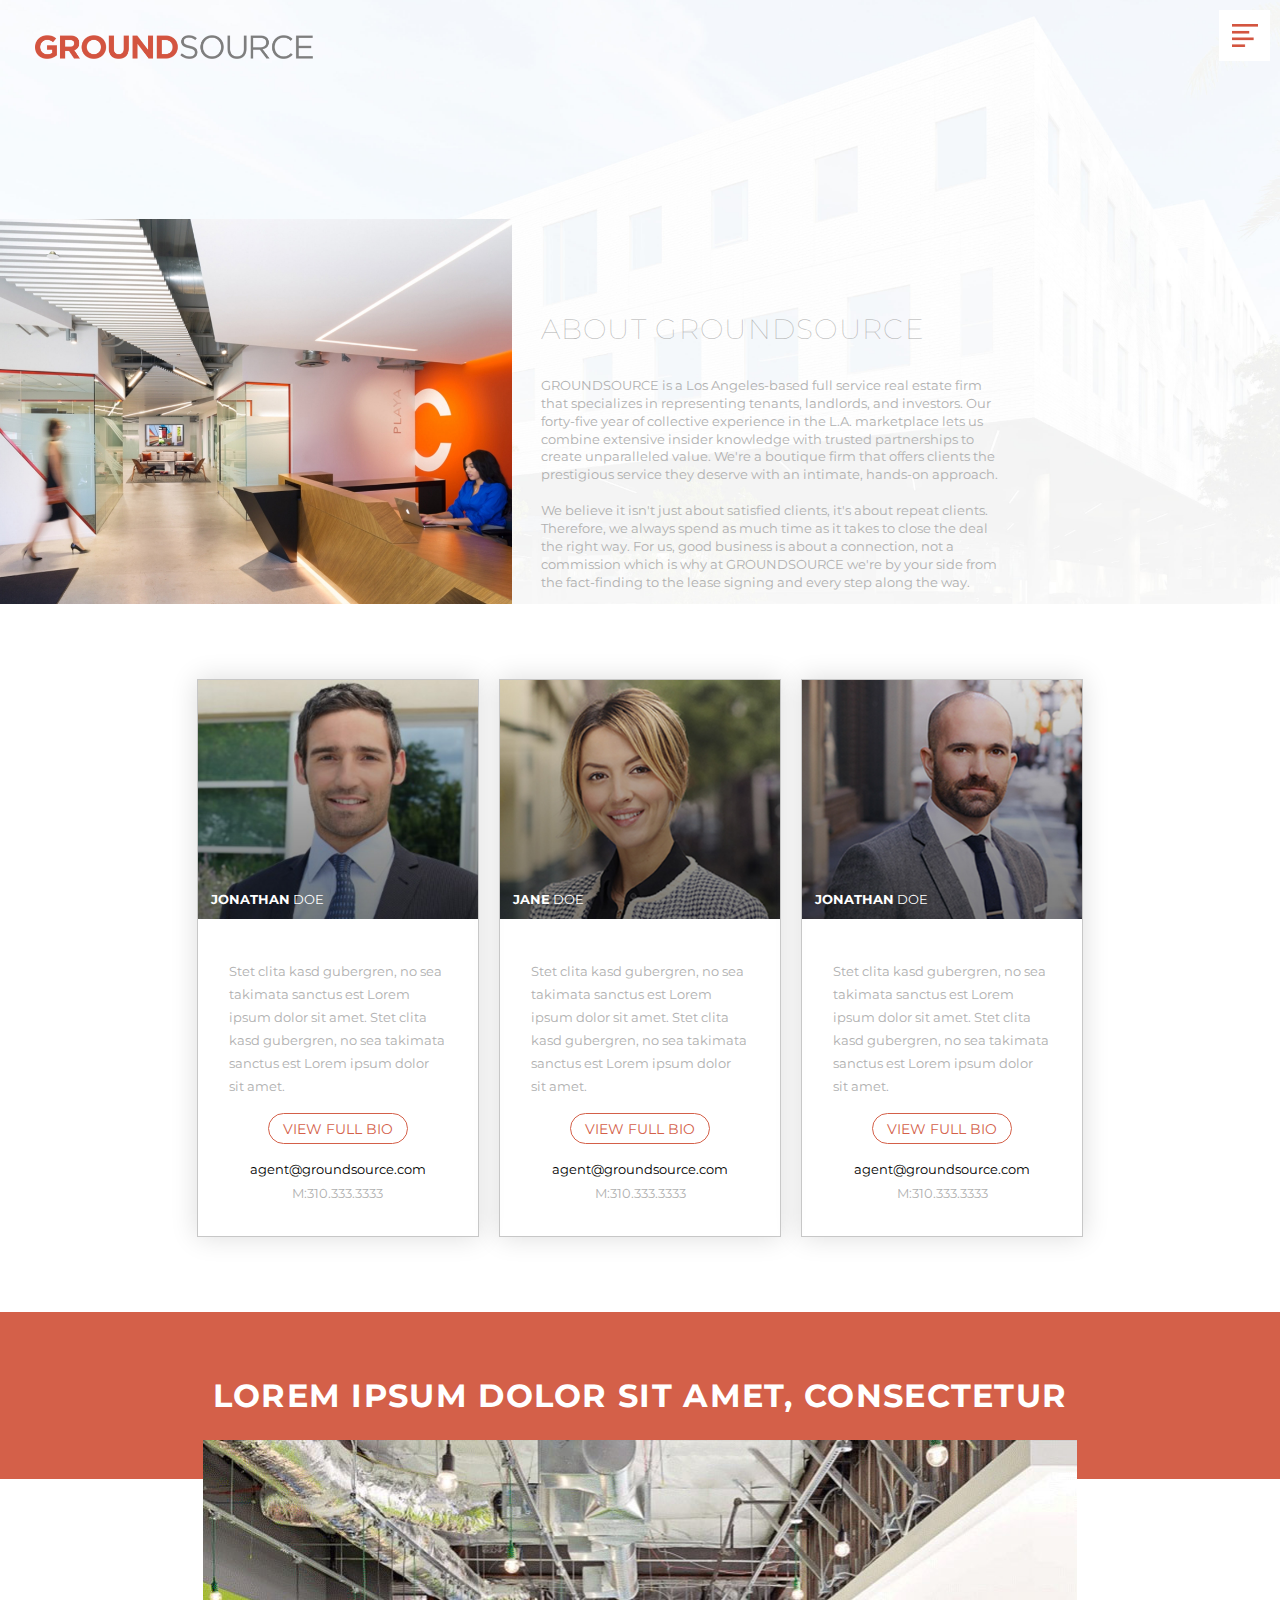
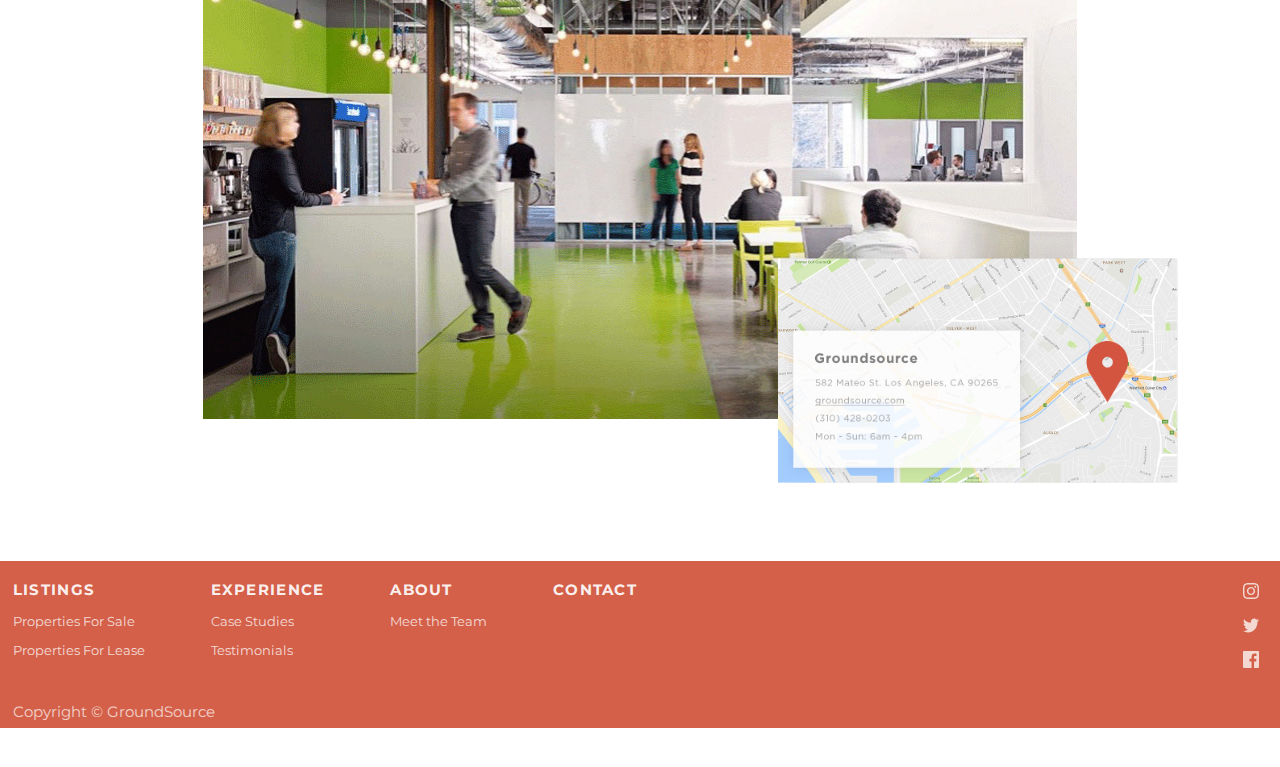
<file: about.html>
<!doctype html>
<html>
  <head>
    <meta charset="utf-8">
    <title>GROUNDSOURCE</title>
    <meta name="description" content="">
    <meta name="viewport" content="width=device-width,initial-scale=1,user-scalable=no">
    <link href="https://fonts.googleapis.com/css?family=Montserrat:400,700" rel="stylesheet">
    <link rel="stylesheet" href="/css/index.css">

    <!-- Place favicon.ico and apple-touch-icon.png in the root directory -->

    <!-- build:css({.tmp/serve,src}) styles/vendor.css -->
    <!-- bower:css -->
    <!-- run `gulp inject` to automatically populate bower styles dependencies -->
    <!-- endbower -->
    <!-- endbuild -->

    <!-- build:css({.tmp/serve,src}) styles/app.css -->
    <!-- inject:css -->
    <!-- css files will be automatically insert here -->
    <!-- endinject -->
    <!-- endbuild -->
  </head>
  <body>
    <div id="about-header">
      <img src="images/logo.png" class="logo-upper-left"/>
      <div class="contact-us-modal">
  <div class="contact-form">
    <div class="contact-close"></div>
    <div class="form">
      <p class="contact-us">CONTACT US</p>
      <input type="text" placeholder=" Name">
      <input type="text" placeholder=" Address">
      <input type="text" placeholder=" Email">
      <button>SUBMIT</button>
    </div>
  </div>
</div>

      <div class="ham-menu"></div>
      <div class="nav-modal">
        <div class="inner">
          <img src="images/logo.png" class="modal-logo"/>
          <div class="menu-close"></div>
          <ul class="nav">
            <li><a href="index.html">HOME</a></li>
            <li><a class="active" href="about.html">ABOUT</a></li>
            <li><a href="listings.html">LISTINGS</a></li>
            <li><a href="#">EXPERIENCE</a></li>
            <li><a class="contact-us-link">CONTACT</a></li>
          </ul>
        </div>
      </div>
    </div>
    <div id="container-about">
      <div class="agent-details">
        <div class="content">
          <div class="simple-close close-agent-detail"></div>
          <div class="header">
            <img src="images/about/agent-bio.png" class="bio-pic"/>
            <div class="contact">
              <h4>JONATHAN DOE</h4>
               <img src="images/about/agent-bio.png" class="bio-pic-mobile"/>
              <p>Licensed Real Estate Salesperson</p>
              <p><a href="mailto:jonathan@groundsource.com">jonathan@groundsource.com</a></p>
              <p>M: 310.333.3333</p>

              <button class="rounded-red-button">WORK WITH JONATHAN</buton>
            </div>
          </div>
          <div class="bio">
            <h2>ABOUT JONATHAN</h2>
            <p>Contrary to popular belief, Lorem Ipsum is not simply random text. It has roots in a piece of classical Latin literature from 45 BC, making it over 2000 years old. Richard McClintock, a Latin professor at Hampden-Sydney College in Virginia, looked up one of the more obscure Latin words, consectetur, from a Lorem Ipsum passage, and going through the cites of the word in classical literature, discovered the undoubtable source. Lorem Ipsum comes from sections 1.10.32 and 1.10.33 of "de Finibus Bonorum et Malorum" (The Extremes of Good and Evil) by Cicero, written in 45 BC. This book is a treatise on the theory of ethics, very popular during the Renaissance. The first line of Lorem Ipsum, "Lorem ipsum dolor sit amet..", comes from a line in section 1.10.32.</p>
          </div>
          <div class="footer">
            <p>FEATURED LISTINGS</p>
            <div class="featured-listings">
              <img src="images/about/prop1.png" class="agent-featured-listing"/>
              <img src="images/about/prop2.png" class="agent-featured-listing"/>
              <img src="images/about/prop3.png" class="agent-featured-listing"/>
            </div>
          </div>
        </div>
      </div>
      <div class="main">
        <div id="header-about">
          <div class="about-text">
            <div class="header-image">
              <img class="image-left" src="images/about/hero.jpg" />
            </div>
            <div class="description">
              <div class="title head-title">ABOUT GROUNDSOURCE</div>
              <p>
                GROUNDSOURCE is a Los Angeles-based full service real estate firm that specializes
                in representing tenants, landlords, and investors. Our forty-five year of collective
                experience in the L.A. marketplace lets us combine extensive insider knowledge with
                trusted partnerships to create unparalleled value. We're a boutique firm that offers
                clients the prestigious service they deserve with an intimate, hands-on approach.
                <br><br>
                We believe it isn't just about satisfied clients, it's about repeat clients.
                Therefore, we always spend as much time as it takes to close the deal the right way.
                For us, good business is about a connection, not a commission which is why at
                GROUNDSOURCE we're by your side from the fact-finding to the lease signing and every
                step along the way.
              </p>
            </div>
          </div>
        </div>
        <div class="agents">
          <div class="flexbox">
            <div class="agent">
              <div class="bio-image">
                <img src="images/about/agent-01.jpg"/>
                <div class="image-title"><span>JONATHAN</span> DOE</div>
              </div>
              <div class="short-bio">
                Stet clita kasd gubergren, no sea takimata sanctus est Lorem ipsum dolor sit amet.
                Stet clita kasd gubergren, no sea takimata sanctus est Lorem ipsum dolor sit amet.
              </div>
              <div class="bio-button">VIEW FULL BIO</div>
              <div class="bio-contact"><span class="black">agent@groundsource.com</span><br>M:310.333.3333</div>
            </div>

            <div class="agent">
              <div class="bio-image">
                <img src="images/about/agent-02.jpg"/>
                <div class="image-title"><span>JANE</span> DOE</div>
              </div>
              <div class="short-bio">
                Stet clita kasd gubergren, no sea takimata sanctus est Lorem ipsum dolor sit amet.
                Stet clita kasd gubergren, no sea takimata sanctus est Lorem ipsum dolor sit amet.
              </div>
              <div class="bio-button">VIEW FULL BIO</div>
              <div class="bio-contact"><span class="black">agent@groundsource.com</span><br>M:310.333.3333</div>
            </div>

            <div class="agent">
              <div class="bio-image">
                <img src="images/about/agent-03.jpg"/>
                <div class="image-title"><span>JONATHAN</span> DOE</div>
              </div>
              <div class="short-bio">
                Stet clita kasd gubergren, no sea takimata sanctus est Lorem ipsum dolor sit amet.
                Stet clita kasd gubergren, no sea takimata sanctus est Lorem ipsum dolor sit amet.
              </div>
              <div class="bio-button">VIEW FULL BIO</div>
              <div class="bio-contact"><span class="black">agent@groundsource.com</span><br>M:310.333.3333</div>
            </div>
          </div>
        </div>
        <div id="about-content">
          <div class="section-header">
            <div class="title">LOREM IPSUM DOLOR SIT AMET, CONSECTETUR</div>
          </div>
          <div class="section-content">
            <div class="about">
              <img src="images/about/about.jpg" class="about-pic"/>
              <img src="images/about/map.png" class="map" />
            </div>
          </div>
        </div>
        <div class="footer">
  <div class="inner">
    <div class="column">
      <div class="title">LISTINGS</div>
      <a href="#">Properties For Sale</a>
      <a href="#">Properties For Lease</a>
    </div>
    <div class="column">
      <div class="title">EXPERIENCE</div>
      <a href="#">Case Studies</a>
      <a href="#">Testimonials</a>
    </div>
    <div class="column">
      <div class="title">ABOUT</div>
      <a href="#">Meet the Team</a>
    </div>
    <div class="column">
      <div class="title">CONTACT</div>
    </div>

    <div class="column social">
      <a href="#" target="_blank">
        <img src="images/social/i.svg"/>
      </a>
      <a href="#" target="_blank">
        <img src="images/social/t.svg"/>
      </a>
      <a href="#" target="_blank">
        <img src="images/social/f.svg"/>
      </a>
    </div>
    <div class="column copyright">
      Copyright &copy; GroundSource
    </div>
  </div>
</div>

      </div>
    </div>
    <script src="https://ajax.googleapis.com/ajax/libs/jquery/2.2.0/jquery.min.js" type="text/javascript"></script>
    <script type="text/javascript" src="scripts/script.js"></script>
  </body>
</html>
</file>
<file: css/index.css>
/*! sanitize.css v5.0.0 | CC0 License | github.com/jonathantneal/sanitize.css */
/* Document (https://html.spec.whatwg.org/multipage/semantics.html#semantics)
   ========================================================================== */
/**
 * 1. Remove repeating backgrounds in all browsers (opinionated).
 * 2. Add box sizing inheritence in all browsers (opinionated).
 */
*,
::before,
::after {
  background-repeat: no-repeat;
  /* 1 */
  box-sizing: inherit;
  /* 2 */ }

/**
 * 1. Add text decoration inheritance in all browsers (opinionated).
 * 2. Add vertical alignment inheritence in all browsers (opinionated).
 */
::before,
::after {
  text-decoration: inherit;
  /* 1 */
  vertical-align: inherit;
  /* 2 */ }

/**
 * 1. Add border box sizing in all browsers (opinionated).
 * 2. Add the default cursor in all browsers (opinionated).
 * 3. Prevent font size adjustments after orientation changes in IE and iOS.
 */
html {
  box-sizing: border-box;
  /* 1 */
  cursor: default;
  /* 2 */
  -ms-text-size-adjust: 100%;
  /* 3 */
  -webkit-text-size-adjust: 100%;
  /* 3 */ }

/* Sections (https://html.spec.whatwg.org/multipage/semantics.html#sections)
   ========================================================================== */
/**
 * Add the correct display in IE 9-.
 */
article,
aside,
footer,
header,
nav,
section {
  display: block; }

/**
 * Remove the margin in all browsers (opinionated).
 */
body {
  margin: 0; }

/**
 * Correct the font size and margin on `h1` elements within `section` and
 * `article` contexts in Chrome, Firefox, and Safari.
 */
h1 {
  font-size: 2em;
  margin: .67em 0; }

/* Grouping content (https://html.spec.whatwg.org/multipage/semantics.html#grouping-content)
   ========================================================================== */
/**
 * Add the correct display in IE 9-.
 * 1. Add the correct display in IE.
 */
figcaption,
figure,
main {
  /* 1 */
  display: block; }

/**
 * Add the correct margin in IE 8.
 */
figure {
  margin: 1em 40px; }

/**
 * 1. Add the correct box sizing in Firefox.
 * 2. Show the overflow in Edge and IE.
 */
hr {
  box-sizing: content-box;
  /* 1 */
  height: 0;
  /* 1 */
  overflow: visible;
  /* 2 */ }

/**
 * Remove the list style on navigation lists in all browsers (opinionated).
 */
nav ol,
nav ul {
  list-style: none; }

/**
 * 1. Correct the inheritance and scaling of font size in all browsers.
 * 2. Correct the odd `em` font sizing in all browsers.
 */
pre {
  font-family: monospace, monospace;
  /* 1 */
  font-size: 1em;
  /* 2 */ }

/* Text-level semantics (https://html.spec.whatwg.org/multipage/semantics.html#text-level-semantics)
   ========================================================================== */
/**
 * 1. Remove the gray background on active links in IE 10.
 * 2. Remove gaps in links underline in iOS 8+ and Safari 8+.
 */
a {
  background-color: transparent;
  /* 1 */
  -webkit-text-decoration-skip: objects;
  /* 2 */ }

/**
 * 1. Remove the bottom border in Firefox 39-.
 * 2. Add the correct text decoration in Chrome, Edge, IE, Opera, and Safari.
 */
abbr[title] {
  border-bottom: none;
  /* 1 */
  text-decoration: underline;
  /* 2 */
  text-decoration: underline dotted;
  /* 2 */ }

/**
 * Prevent the duplicate application of `bolder` by the next rule in Safari 6.
 */
b,
strong {
  font-weight: inherit; }

/**
 * Add the correct font weight in Chrome, Edge, and Safari.
 */
b,
strong {
  font-weight: bolder; }

/**
 * 1. Correct the inheritance and scaling of font size in all browsers.
 * 2. Correct the odd `em` font sizing in all browsers.
 */
code,
kbd,
samp {
  font-family: monospace, monospace;
  /* 1 */
  font-size: 1em;
  /* 2 */ }

/**
 * Add the correct font style in Android 4.3-.
 */
dfn {
  font-style: italic; }

/**
 * Add the correct background and color in IE 9-.
 */
mark {
  background-color: #ffff00;
  color: #000000; }

/**
 * Add the correct font size in all browsers.
 */
small {
  font-size: 80%; }

/**
 * Prevent `sub` and `sup` elements from affecting the line height in
 * all browsers.
 */
sub,
sup {
  font-size: 75%;
  line-height: 0;
  position: relative;
  vertical-align: baseline; }

sub {
  bottom: -.25em; }

sup {
  top: -.5em; }

/*
 * Remove the text shadow on text selections (opinionated).
 * 1. Restore the coloring undone by defining the text shadow (opinionated).
 */
::-moz-selection {
  background-color: #b3d4fc;
  /* 1 */
  color: #000000;
  /* 1 */
  text-shadow: none; }

::selection {
  background-color: #b3d4fc;
  /* 1 */
  color: #000000;
  /* 1 */
  text-shadow: none; }

/* Embedded content (https://html.spec.whatwg.org/multipage/embedded-content.html#embedded-content)
   ========================================================================== */
/*
 * Change the alignment on media elements in all browers (opinionated).
 */
audio,
canvas,
iframe,
img,
svg,
video {
  vertical-align: middle; }

/**
 * Add the correct display in IE 9-.
 */
audio,
video {
  display: inline-block; }

/**
 * Add the correct display in iOS 4-7.
 */
audio:not([controls]) {
  display: none;
  height: 0; }

/**
 * Remove the border on images inside links in IE 10-.
 */
img {
  border-style: none; }

/**
 * Change the fill color to match the text color in all browsers (opinionated).
 */
svg {
  fill: currentColor; }

/**
 * Hide the overflow in IE.
 */
svg:not(:root) {
  overflow: hidden; }

/* Tabular data (https://html.spec.whatwg.org/multipage/tables.html#tables)
   ========================================================================== */
/**
 * Collapse border spacing
 */
table {
  border-collapse: collapse; }

/* Forms (https://html.spec.whatwg.org/multipage/forms.html#forms)
   ========================================================================== */
/**
 * Remove the margin in Firefox and Safari.
 */
button,
input,
optgroup,
select,
textarea {
  margin: 0; }

/**
 * Inherit styling in all browsers (opinionated).
 */
button,
input,
select,
textarea {
  background-color: transparent;
  color: inherit;
  font-size: inherit;
  line-height: inherit; }

/**
 * Show the overflow in IE.
 * 1. Show the overflow in Edge.
 */
button,
input {
  /* 1 */
  overflow: visible; }

/**
 * Remove the inheritance of text transform in Edge, Firefox, and IE.
 * 1. Remove the inheritance of text transform in Firefox.
 */
button,
select {
  /* 1 */
  text-transform: none; }

/**
 * 1. Prevent a WebKit bug where (2) destroys native `audio` and `video`
 *    controls in Android 4.
 * 2. Correct the inability to style clickable types in iOS and Safari.
 */
button,
html [type="button"],
[type="reset"],
[type="submit"] {
  -webkit-appearance: button;
  /* 2 */ }

/**
 * Remove the inner border and padding in Firefox.
 */
button::-moz-focus-inner,
[type="button"]::-moz-focus-inner,
[type="reset"]::-moz-focus-inner,
[type="submit"]::-moz-focus-inner {
  border-style: none;
  padding: 0; }

/**
 * Restore the focus styles unset by the previous rule.
 */
button:-moz-focusring,
[type="button"]:-moz-focusring,
[type="reset"]:-moz-focusring,
[type="submit"]:-moz-focusring {
  outline: 1px dotted ButtonText; }

/**
 * 1. Correct the text wrapping in Edge and IE.
 * 2. Correct the color inheritance from `fieldset` elements in IE.
 * 3. Remove the padding so developers are not caught out when they zero out
 *    `fieldset` elements in all browsers.
 */
legend {
  box-sizing: border-box;
  /* 1 */
  color: inherit;
  /* 2 */
  display: table;
  /* 1 */
  max-width: 100%;
  /* 1 */
  padding: 0;
  /* 3 */
  white-space: normal;
  /* 1 */ }

/**
 * 1. Add the correct display in IE 9-.
 * 2. Add the correct vertical alignment in Chrome, Firefox, and Opera.
 */
progress {
  display: inline-block;
  /* 1 */
  vertical-align: baseline;
  /* 2 */ }

/**
 * 1. Remove the default vertical scrollbar in IE.
 * 2. Change the resize direction on textareas in all browsers (opinionated).
 */
textarea {
  overflow: auto;
  /* 1 */
  resize: vertical;
  /* 2 */ }

/**
 * 1. Add the correct box sizing in IE 10-.
 * 2. Remove the padding in IE 10-.
 */
[type="checkbox"],
[type="radio"] {
  box-sizing: border-box;
  /* 1 */
  padding: 0;
  /* 2 */ }

/**
 * Correct the cursor style of increment and decrement buttons in Chrome.
 */
[type="number"]::-webkit-inner-spin-button,
[type="number"]::-webkit-outer-spin-button {
  height: auto; }

/**
 * 1. Correct the odd appearance in Chrome and Safari.
 * 2. Correct the outline style in Safari.
 */
[type="search"] {
  -webkit-appearance: textfield;
  /* 1 */
  outline-offset: -2px;
  /* 2 */ }

/**
 * Remove the inner padding and cancel buttons in Chrome and Safari on macOS.
 */
[type="search"]::-webkit-search-cancel-button,
[type="search"]::-webkit-search-decoration {
  -webkit-appearance: none; }

/**
 * 1. Correct the inability to style clickable types in iOS and Safari.
 * 2. Change font properties to `inherit` in Safari.
 */
::-webkit-file-upload-button {
  -webkit-appearance: button;
  /* 1 */
  font: inherit;
  /* 2 */ }

/* Interactive elements (https://html.spec.whatwg.org/multipage/forms.html#interactive-elements)
   ========================================================================== */
/*
 * Add the correct display in IE 9-.
 * 1. Add the correct display in Edge, IE, and Firefox.
 */
details,
menu {
  display: block; }

/*
 * Add the correct display in all browsers.
 */
summary {
  display: list-item; }

/* Scripting (https://html.spec.whatwg.org/multipage/scripting.html#scripting-3)
   ========================================================================== */
/**
 * Add the correct display in IE 9-.
 */
canvas {
  display: inline-block; }

/**
 * Add the correct display in IE.
 */
template {
  display: none; }

/* User interaction (https://html.spec.whatwg.org/multipage/interaction.html#editing)
   ========================================================================== */
/*
 * Remove the tapping delay on clickable elements (opinionated).
 * 1. Remove the tapping delay in IE 10.
 */
a,
area,
button,
input,
label,
select,
summary,
textarea,
[tabindex] {
  -ms-touch-action: manipulation;
  /* 1 */
  touch-action: manipulation; }

/**
 * Add the correct display in IE 10-.
 */
[hidden] {
  display: none; }

/* ARIA (https://w3c.github.io/html-aria/)
   ========================================================================== */
/**
 * Change the cursor on busy elements (opinionated).
 */
[aria-busy="true"] {
  cursor: progress; }

/*
 * Change the cursor on control elements (opinionated).
 */
[aria-controls] {
  cursor: pointer; }

/*
 * Change the display on visually hidden accessible elements (opinionated).
 */
[aria-hidden="false"][hidden]:not(:focus) {
  clip: rect(0, 0, 0, 0);
  display: inherit;
  position: absolute; }

/*
 * Change the cursor on disabled, not-editable, or otherwise
 * inoperable elements (opinionated).
 */
[aria-disabled] {
  cursor: default; }

#container-listing {
  background-color: #eee; }
  #container-listing strong {
    font-weight: 700; }
  #container-listing #listings-content {
    position: relative;
    margin: -25vh auto 0 auto;
    max-width: 1800px; }
  #container-listing .container {
    display: flex;
    position: relative;
    flex-direction: row;
    flex-flow: row wrap; }
  #container-listing .listing-image-gallery {
    width: 50%;
    float: right;
    position: relative; }
    #container-listing .listing-image-gallery .gallery-arrow-container {
      position: absolute;
      width: 19%;
      height: 17%;
      font-size: .5em;
      opacity: .88;
      bottom: 3px;
      right: 8px;
      margin: 12px;
      border: solid;
      border-width: .35em; }
    #container-listing .listing-image-gallery .gallery-navigation {
      position: absolute;
      bottom: 10px;
      border: solid;
      border-width: 0 .045em .045em 0;
      padding: 3px;
      font-size: 6em;
      width: .35em;
      max-width: 25px;
      height: .35em;
      max-height: 25px;
      top: 50%;
      vertical-align: middle;
      z-index: 200; }
    #container-listing .listing-image-gallery .gallery-arrow-right {
      right: 27%;
      transform: translateY(-50%) rotate(-45deg); }
    #container-listing .listing-image-gallery .gallery-arrow-left {
      left: 27%;
      top: 50%;
      transform: translateY(-50%) rotate(135deg); }
  #container-listing .gallery-controls {
    width: 14%;
    position: absolute;
    bottom: 10px;
    right: 10px; }
  #container-listing #about-google-map {
    width: 100%;
    height: 647px; }
  #container-listing .gallery-info {
    width: 270px; }
  #container-listing #header-listings {
    height: 75vh;
    position: relative;
    background-image: url(../images/listings-bg.jpg);
    background-size: cover;
    background-repeat: no-repeat;
    background-position: center 0;
    text-align: center; }
    #container-listing #header-listings:after {
      display: block;
      content: " ";
      position: absolute;
      bottom: 0;
      left: 0;
      height: 100px;
      width: 100%;
      background-image: linear-gradient(to bottom, rgba(238, 238, 238, 0), #eeeeee); }
  #container-listing #header-text-listings {
    text-align: center;
    font-family: Montserrat, Helvetica, Arial, sans-serif;
    color: white;
    font-size: 6em;
    padding-bottom: 0.5em;
    text-shadow: 0px 3px 20px rgba(0, 0, 0, 0.75); }
  #container-listing #listings-sidebar {
    width: 33%;
    padding: 0 12px; }
  #container-listing #listings-info {
    width: 66%;
    padding: 0 12px; }
  #container-listing .sidebar-header {
    margin: 0;
    padding: 10px 0;
    font-weight: lighter; }
  #container-listing .subdued {
    opacity: .90; }
  #container-listing .menu-top {
    background-image: url(../images/listings-cta-bg.jpg);
    padding: 30px; }
  #container-listing .menu {
    background-color: #d8614b;
    opacity: .95;
    padding-bottom: 12px;
    font-weight: lighter; }
  #container-listing .light-line {
    border-style: solid;
    opacity: .9; }
  #container-listing .bond-list {
    list-style-type: none;
    margin: 0;
    padding: 0; }
    #container-listing .bond-list > li {
      padding: 14px;
      font-size: 1em;
      font-weight: lighter;
      opacity: .8; }
    #container-listing .bond-list > hr {
      border-color: #c35440;
      opacity: .5;
      border-style: solid; }
  #container-listing .menu {
    color: white;
    font-family: Montserrat, Helvetica, Arial, sans-serif;
    letter-spacing: 1.3px;
    padding: 30px; }
  #container-listing .info-text {
    float: left;
    font-weight: lighter;
    width: 50%;
    padding-right: 15px; }
  #container-listing .info-box {
    background-color: #d8614b;
    display: block;
    padding: 30px;
    color: white;
    overflow: hidden;
    margin-bottom: 24px;
    opacity: .95; }
    #container-listing .info-box .info-text > p {
      opacity: .8; }
    #container-listing .info-box h2:first-child {
      margin-top: 0; }
  #container-listing .cool-button {
    display: block;
    padding: 14px 8px;
    margin: 10px 0;
    color: #fff;
    border: 2px solid #fff;
    text-align: center;
    outline: none;
    text-decoration: none;
    font-size: 1em; }
    #container-listing .cool-button:hover {
      color: #d46049;
      background-color: white; }
  @media screen and (max-width: 768px) {
    #container-listing #content {
      top: 1062px; }
    #container-listing #listings-sidebar {
      width: 100%;
      margin: 10px 0 0 0;
      padding: 0; }
    #container-listing #listings-info {
      width: 100%;
      margin: 0;
      padding: 0; }
    #container-listing #header-text-listings {
      font-size: 2.5em; }
    #container-listing #about-google-map {
      height: 378px; }
    #container-listing .listing-image-gallery {
      width: 100%; }
    #container-listing .info-text {
      width: 100%;
      margin-bottom: 5px; }
    #container-listing .info-box {
      margin-top: 24px; } }

#container-listings {
  background-image: url(../images/about/fs-bg.jpg);
  background-size: cover; }
  #container-listings .content {
    padding-top: 12vh; }
  #container-listings .header {
    text-align: center; }
    #container-listings .header > h4 {
      font-size: 3em;
      margin-bottom: 20px;
      margin: 0 0 20px 0;
      color: #514d4c; }
    #container-listings .header > p {
      font-size: 1.8em;
      margin: 0 15% 0 15%;
      opacity: .95;
      color: gray; }
    #container-listings .header > input {
      margin-top: 40px;
      border-radius: 30px;
      width: 420px;
      height: 50px; }
  #container-listings .submenu {
    margin-top: 15px;
    color: grey;
    font-size: .8em; }
  #container-listings #features-toggle {
    border-color: lightgrey;
    color: lightgrey;
    border-style: solid;
    border-width: thin;
    height: 20px;
    width: 20px;
    margin-right: 8px;
    text-align: center;
    vertical-align: middle;
    display: inline-block; }
  #container-listings .plus-sign:after {
    content: "+"; }
  #container-listings .minus-sign:after {
    content: "-"; }
  #container-listings .listings {
    margin: 42px auto 0;
    width: 70vw;
    max-width: 1800px; }
    #container-listings .listings > a {
      text-decoration: none; }
  #container-listings .filters {
    justify-content: center;
    background-color: white;
    display: none;
    box-shadow: 0px 0px 18px 6px #f2f2f2;
    padding: 15px 0;
    text-align: center;
    font-size: .7em;
    width: 70vw; }
    #container-listings .filters > * {
      height: 23px;
      width: 22%;
      margin: 6px 7px;
      border-color: lightgrey;
      border-style: solid;
      border-width: thin; }
    #container-listings .filters > button {
      background-color: #d35540;
      color: white;
      border: none; }
  #container-listings .listing-preview {
    width: calc(33% - 10px);
    margin-right: 10px;
    color: gray;
    background-color: white;
    box-shadow: 0px 0px 18px 6px #f2f2f2; }
    #container-listings .listing-preview > a {
      text-decoration: none; }
    #container-listings .listing-preview .header {
      background-image: url(../images/carousel/prop2-header.jpg);
      background-size: cover;
      height: 190px;
      margin: 0;
      position: relative; }
      #container-listings .listing-preview .header .label {
        position: absolute;
        top: 8px;
        left: -6px;
        background-color: #d46049;
        color: white;
        padding: 3px 5px;
        font-size: 1.1em; }
      #container-listings .listing-preview .header .lease {
        background-color: #387ac8; }
      #container-listings .listing-preview .header .address {
        position: absolute;
        left: 14px;
        bottom: 14px;
        color: white;
        text-align: left;
        padding: 0 0 12px 12px;
        font-size: 1.2em; }
    #container-listings .listing-preview .listing-content {
      line-height: 135%;
      padding-left: 25px;
      padding-right: 25px;
      padding-bottom: 10px;
      opacity: .8; }
      #container-listings .listing-preview .listing-content .amenities {
        font-size: .9em; }
        #container-listings .listing-preview .listing-content .amenities > p > img {
          padding-right: 3px; }
      #container-listings .listing-preview .listing-content > p {
        font-size: .8em; }
    #container-listings .listing-preview .listing-preview-footer {
      border-top: solid;
      border-width: 1.5px;
      border-color: #f3f3f3;
      opacity: .9;
      padding: 18px; }
  #container-listings .amenities > p {
    display: inline-block;
    width: 49%;
    white-space: nowrap; }
  #container-listings .listings-search {
    border-style: solid;
    border-color: lightgray; }
  #container-listings input.listings-search::-webkit-input-placeholder {
    color: #de6c62;
    font-size: 1.1em;
    font-family: Montserrat, Helvetica, Arial, sans-serif;
    line-height: 110%;
    opacity: .7; }
  #container-listings .paginator {
    text-align: center;
    position: relative;
    font-size: .9em;
    color: #959595;
    margin: 35px 0 35px 0; }
    #container-listings .paginator > div {
      display: inline-block;
      padding: 3px; }
    #container-listings .paginator .pages .selected {
      background-color: #e6e6e6;
      border-style: none;
      border-width: thin;
      opacity: 1;
      box-shadow: 0px 0px 2em gainsboro; }
    #container-listings .paginator .pages .next {
      display: inline; }
    #container-listings .paginator .pages > a {
      margin: 0px;
      padding: 0px 11px 0px 11px;
      text-align: center;
      vertical-align: middle;
      text-decoration: none;
      line-height: 28px;
      display: inline-block;
      width: 25px;
      height: 25px; }
    #container-listings .paginator .navigate-page {
      color: #d46049; }
  @media screen and (max-width: 768px) {
    #container-listings .listings {
      width: 90%; }
    #container-listings .listing-preview {
      margin-right: 0px !important; }
    #container-listings .paginator {
      margin-top: 0; }
      #container-listings .paginator > div {
        padding: 3px; }
    #container-listings .listing-preview {
      width: 92%;
      margin-bottom: 34px; }
    #container-listings .header > p {
      margin: 1px; }
    #container-listings .header > input {
      width: 94%; }
    #container-listings .filters > * {
      width: 90%; } }

/**
 *  Do not remove the comment below. It's the markers used by gulp-inject to inject
 *  all your sass files automatically
 */
#about-header .ham-menu {
  display: block; }

#container-about {
  color: #b0b0b0;
  margin: 0 auto; }
  #container-about #header-about {
    margin-top: -3%;
    background-image: url(../images/about/fs-bg.jpg);
    background-size: cover;
    width: 100%; }
    #container-about #header-about img.image-left {
      display: inline-block;
      width: 100%; }
    #container-about #header-about .mobile-bg-hide {
      display: none; }
    #container-about #header-about .header-image {
      width: 40%; }
    #container-about #header-about .description {
      width: 40%;
      vertical-align: bottom;
      padding: 0 2em;
      padding-top: 181px; }
      #container-about #header-about .description > p {
        padding-top: 15px; }
      #container-about #header-about .description .head-title {
        font-size: 2.2em; }
        #container-about #header-about .description .head-title span {
          font-weight: bold;
          color: #d46049; }
  #container-about .rounded-red-button {
    border-radius: 500px;
    margin-top: 4px;
    font-weight: 500;
    font-size: .9em;
    color: #c04d3a;
    border-color: #c04d3a;
    border-style: solid;
    border-width: thin;
    padding: 5px 20px; }
  #container-about .bio-pic-mobile {
    display: none; }
  #container-about .agent-details {
    display: none;
    position: fixed;
    overflow-y: auto;
    top: 0;
    left: 0;
    right: 0;
    bottom: 0;
    z-index: 10;
    background: rgba(255, 255, 255, 0.8); }
    #container-about .agent-details .content {
      position: relative;
      max-width: 1400px;
      background-color: white;
      width: 60vw;
      margin: 200px auto 0 auto;
      box-shadow: 0px 0px 2em gainsboro;
      font-size: 1.2em; }
      #container-about .agent-details .content .header {
        position: relative;
        margin-bottom: 5%; }
        #container-about .agent-details .content .header .bio-pic {
          position: absolute;
          left: -10px;
          height: 100%; }
        #container-about .agent-details .content .header .contact {
          margin-left: 34%;
          display: inline-block; }
          #container-about .agent-details .content .header .contact > h4 {
            color: #3e3e3e;
            font-weight: 100;
            font-size: 1.8em;
            margin-bottom: 5px; }
      #container-about .agent-details .content .bio {
        margin: 0 30px 25px 30px;
        color: black;
        opacity: .55;
        line-height: 110%; }
        #container-about .agent-details .content .bio > h2 {
          font-size: 1.8em;
          opacity: 1; }
      #container-about .agent-details .content .footer {
        background-color: #d46049;
        color: white;
        text-align: center;
        padding: 1px 0 0 0; }
        #container-about .agent-details .content .footer .featured-listings {
          width: 100%;
          height: 100%;
          margin: 0 auto;
          display: flex; }
          #container-about .agent-details .content .footer .featured-listings .agent-featured-listing {
            width: 33.33%;
            height: 200px; }
  #container-about .about-text {
    width: 100%;
    padding-top: 167px; }
    #container-about .about-text .header-image {
      width: 50%;
      display: inline-block;
      vertical-align: bottom; }
    #container-about .about-text .description {
      width: 50%;
      line-height: 1.4;
      display: inline-block;
      vertical-align: bottom; }
  #container-about .agents {
    padding: 5em 0;
    text-align: center; }
  #container-about .agent {
    position: relative;
    text-align: center;
    margin: 0.8em;
    box-shadow: 0px 0px 2em gainsboro;
    width: 22%;
    padding-bottom: 19px;
    border: 1px solid #c7c7c7; }
    #container-about .agent .bio-image {
      position: relative; }
      #container-about .agent .bio-image img {
        width: 100%; }
      #container-about .agent .bio-image .image-title {
        color: white;
        position: absolute;
        bottom: 1em;
        text-align: left;
        margin-left: 1em; }
        #container-about .agent .bio-image .image-title span {
          font-weight: bold; }
    #container-about .agent .short-bio {
      margin: 1em 1.5em;
      line-height: 1.8;
      padding: 28px 12px 2px 12px;
      text-align: left; }
    #container-about .agent .bio-button {
      display: inline-block;
      color: #d46049;
      border: 1px solid #d46049;
      font-size: 1.1em;
      padding: 0.4em 1em;
      border-radius: 500px;
      margin-bottom: 1em;
      cursor: pointer; }
    #container-about .agent .bio-contact {
      margin-bottom: 1em;
      line-height: 1.8; }
  #container-about .section-header {
    padding: 5% 1%;
    background: #d46049;
    text-align: center;
    color: white; }
    #container-about .section-header .title {
      max-width: 1800px;
      margin: 0 auto;
      font-weight: bold;
      font-size: 1.4em; }
  #container-about .specialty {
    background: white;
    margin-top: 3em;
    background: white;
    width: 100%; }
  #container-about .section-content {
    margin-top: -3%;
    margin-bottom: 142px; }
    #container-about .section-content .about {
      position: relative;
      margin: 0 auto;
      width: 874px; }
      #container-about .section-content .about .about-pic {
        display: block;
        width: 100%; }
      #container-about .section-content .about .map {
        position: absolute;
        top: 418px;
        left: 575px;
        width: 400px; }
  @media screen and (max-width: 768px) {
    #container-about .section-content {
      margin: 0; }
      #container-about .section-content .about {
        width: 100%; }
        #container-about .section-content .about .map {
          position: static;
          width: 100%; }
    #container-about .section-header .title {
      font-size: 1em; }
    #container-about .mobile-bg-hide {
      height: 0;
      overflow: hidden; }
    #container-about .ham-menu {
      background-size: 94%; }
    #container-about #header-about .header-image {
      display: none; }
    #container-about #header-about .description {
      width: 100%;
      padding-top: 0; }
      #container-about #header-about .description .head-title {
        text-align: center; }
    #container-about .agent {
      width: 90%; }
    #container-about .bio-pic-mobile {
      display: block;
      width: 88%;
      margin: 0 auto; }
    #container-about .agent-details {
      overflow: scroll; }
      #container-about .agent-details .content {
        background-color: white;
        width: 100%;
        height: 100%;
        margin: 0;
        box-shadow: 0px 0px 2em gainsboro; }
        #container-about .agent-details .content .header {
          margin-bottom: 5%; }
          #container-about .agent-details .content .header .bio-pic {
            display: none; }
          #container-about .agent-details .content .header .contact {
            width: 100%;
            margin: 0 auto;
            text-align: center; }
            #container-about .agent-details .content .header .contact > h4 {
              color: black; }
        #container-about .agent-details .content .bio {
          margin: 25px;
          padding: 0;
          color: black;
          opacity: .55;
          line-height: 110%; }
          #container-about .agent-details .content .bio > h2 {
            opacity: 1; }
        #container-about .agent-details .content .footer {
          background-color: #d46049;
          color: white;
          text-align: center;
          padding-top: 1px; }
          #container-about .agent-details .content .footer .featured-listings {
            width: 100%;
            height: 100%;
            margin: 0;
            display: flex;
            flex-direction: row;
            flex-flow: row wrap;
            justify-content: center; }
            #container-about .agent-details .content .footer .featured-listings .agent-featured-listing {
              width: 100%;
              height: 15%; } }

html {
  font-family: Montserrat, Helvetica, Arial, sans-serif; }

body {
  background-color: #fff;
  margin: 0;
  width: 100%;
  font-family: Montserrat, Helvetica, Arial, sans-serif;
  font-size: 1vw; }

strong, b {
  font-weight: 700; }

a {
  color: inherit; }

.content {
  position: relative; }

.mobile-nav {
  display: none; }

.subdued {
  opacity: .5; }

#contact-us-gmap {
  width: 100%;
  height: 100%; }

#contact-us-home-section {
  position: relative;
  color: #858585;
  min-height: 473px; }
  #contact-us-home-section .contact-us-gmap-container {
    width: 100%;
    height: 100%;
    position: absolute;
    top: 0;
    left: 0;
    z-index: 1; }
  #contact-us-home-section .contact-content {
    top: 50%;
    transform: translateY(-50%);
    left: 1%;
    width: 55%;
    z-index: 2;
    position: absolute; }
    #contact-us-home-section .contact-content .contact-header {
      font-size: 3em;
      background-color: white;
      padding: 1em; }
    #contact-us-home-section .contact-content .contact-body {
      font-size: 1.3em;
      background: rgba(255, 255, 255, 0.9);
      padding: 8px 0; }
      #contact-us-home-section .contact-content .contact-body > ul {
        list-style-type: none;
        margin: 0; }
        #contact-us-home-section .contact-content .contact-body > ul > li {
          padding: 12px; }

.black {
  color: black; }

.left {
  float: left;
  width: 49%;
  padding-right: 15px; }

.right {
  float: right;
  width: 49%;
  padding-left: 1px; }

.contact-us-link {
  cursor: pointer; }

.property-slideshow {
  padding-top: 12px; }

.preview-contents {
  padding: 8px; }

.underline {
  text-decoration: underline; }

.preview-map {
  width: 230px;
  position: absolute;
  margin-top: -30px; }

.preview-title {
  color: white;
  font-size: 1.5em;
  position: absolute;
  margin-top: -65px;
  margin-left: 31px; }

.medium-white-text {
  color: white;
  font-size: 1.5em;
  opacity: .95; }

.preview-text {
  font-size: .75em;
  font-weight: lighter;
  color: #858585; }

.review {
  outline: none;
  padding: 0 60px; }

#home-image {
  vertical-align: middle; }

.logo-upper-left {
  position: absolute;
  top: 35px;
  left: 35px;
  width: 278px;
  height: auto;
  z-index: 2; }

.ham-menu {
  background-color: white;
  background-image: url(../images/ham-menu.png);
  background-size: 2em;
  background-position: center center;
  background-repeat: no-repeat;
  height: 3em;
  width: 3em;
  padding: 2em;
  cursor: pointer;
  z-index: 2;
  position: fixed;
  right: 10px;
  top: 10px; }

#top-nav {
  font-size: 14px;
  color: white;
  position: absolute;
  top: 0;
  right: 0;
  z-index: 3; }
  #top-nav > ul {
    list-style-type: none;
    margin: 30px 30px 0 0; }
    #top-nav > ul > li {
      display: inline;
      font-size: 1.2em;
      padding: 8px; }
      #top-nav > ul > li > a {
        text-decoration: none; }

.ham-menu-mobile {
  background-color: white;
  background-image: url(../images/ham-menu.png);
  background-size: 2em;
  background-position: center center;
  background-repeat: no-repeat;
  height: 3em;
  width: 3em;
  padding: 2em;
  cursor: pointer;
  z-index: 2;
  position: fixed;
  right: 10px;
  top: 10px; }

.ham-menu-home {
  display: none; }

.contact-us-modal {
  display: none;
  position: fixed;
  top: 0;
  left: 0;
  right: 0;
  bottom: 0;
  background: rgba(255, 255, 255, 0.8);
  z-index: 10; }
  .contact-us-modal .contact-form {
    width: 70%;
    margin: 112px auto 0 auto;
    font-size: 1.6em;
    padding-bottom: 10px;
    text-align: center;
    background-color: white;
    box-shadow: 0px 0px 18px 6px #f2f2f2;
    position: relative;
    max-width: 1200px; }
    .contact-us-modal .contact-form .contact-close {
      background-color: white;
      background-image: url(../images/menu-close.png);
      background-size: 20px 20px;
      background-position: center center;
      background-repeat: no-repeat;
      cursor: pointer;
      padding: 30px;
      position: absolute;
      top: 10px;
      right: 10px;
      position: absolute;
      top: 5px;
      right: 5px;
      color: #d46049;
      width: 13px;
      height: 21px;
      cursor: pointer; }
    .contact-us-modal .contact-form .form {
      margin: 36px; }
      .contact-us-modal .contact-form .form > p {
        padding-top: 75px;
        font-weight: 50;
        margin-bottom: 42px;
        color: #777777;
        opacity: .9;
        font-size: 2em; }
      .contact-us-modal .contact-form .form > input {
        display: block;
        margin: 0 auto 18px auto;
        width: 72%;
        height: 2.8em;
        opacity: .8;
        border-style: solid;
        border-width: thin;
        border-color: #efefef;
        background-color: #fcfcfc !important; }
      .contact-us-modal .contact-form .form > button {
        width: 72%;
        height: 2.5em;
        border-radius: 500px;
        margin-top: 8px;
        font-weight: 800;
        color: #c04d3a;
        border-color: #c04d3a;
        border-style: solid;
        margin-bottom: 80px;
        margin-top: 20px; }

.nav-modal {
  display: none;
  position: fixed;
  top: 0;
  left: 0;
  right: 0;
  bottom: 0;
  background: white;
  z-index: 10;
  text-align: center; }
  .nav-modal .inner {
    padding: 15px;
    position: relative; }
    .nav-modal .inner .modal-logo {
      width: 278px;
      position: absolute;
      top: 35px;
      left: 35px; }
    .nav-modal .inner .menu-close {
      background-color: white;
      background-image: url(../images/menu-close.png);
      background-size: 20px 20px;
      background-position: center center;
      background-repeat: no-repeat;
      cursor: pointer;
      padding: 30px;
      position: absolute;
      top: 10px;
      right: 10px; }
    .nav-modal .inner ul.nav {
      padding: 8% 0 0;
      list-style: none;
      font-size: 2em;
      text-align: center;
      margin: 0; }
      .nav-modal .inner ul.nav li a {
        display: block;
        color: #888;
        line-height: 2;
        font-size: 0.8em;
        text-decoration: none; }
        .nav-modal .inner ul.nav li a.active {
          color: #d46049; }

.home-intro-left {
  width: 50%;
  margin-top: -36px;
  background-color: white;
  font-family: Montserrat, Helvetica, Arial, sans-serif;
  color: #b4b3b3;
  letter-spacing: 0.5px;
  color: #858585;
  overflow: hidden; }
  .home-intro-left > div {
    margin-top: -35px;
    padding: 80px; }
    .home-intro-left > div > p {
      opacity: .95; }

.home-intro-right {
  width: 50%;
  background-image: url("../images/about-us.jpg");
  background-size: cover;
  background-position: center center;
  background-repeat: no-repeat; }

.preview-header {
  height: 50%;
  width: 100%; }

#header-home {
  position: relative;
  background-image: url(../images/background.png);
  background-size: cover;
  background-repeat: no-repeat;
  background-position: center 0;
  text-align: center;
  height: 75vh; }

#header-content {
  position: absolute;
  width: 100%;
  top: 50%;
  transform: translateY(-50%); }

#header-logo {
  height: 47px; }

.scroll-arrow {
  position: absolute;
  width: 54px;
  margin-left: -27px;
  bottom: 10%;
  left: 50%; }

#header-text {
  font-family: Montserrat, Helvetica, Arial, sans-serif;
  color: #858585;
  font-size: 1.5em;
  padding-top: 25px; }

#item-top {
  margin-top: -442px;
  background-color: white; }

.section-header {
  font-family: Montserrat, Helvetica, Arial, sans-serif;
  color: #b4b3b3;
  letter-spacing: 0.5px;
  color: #858585;
  font-size: 1.8em; }
  .section-header > span {
    color: #d46049; }

.flexbox {
  display: flex;
  position: relative;
  flex-direction: row;
  flex-flow: row wrap;
  justify-content: center;
  margin: 0 auto;
  max-width: 1800px; }

.flexbox-full {
  display: flex;
  flex-direction: row;
  flex-flow: row wrap; }

.item {
  width: 530px;
  margin: 16px; }

.logo-small {
  height: 22px;
  margin-bottom: 4px; }

.image-medium {
  height: 415px; }

.title {
  letter-spacing: 1.3px;
  font-weight: lighter; }

.img-responsive {
  display: block;
  max-width: 100%; }

#review-navigator {
  width: 100%; }
  #review-navigator div {
    height: 15px;
    width: 15px;
    border-radius: 50%;
    border-style: solid;
    border-width: 1px;
    color: #c04d3a;
    display: inline-block; }
    #review-navigator div.selected {
      background-color: #c04d3a;
      box-shadow: -2px 2px 1px #888888; }

.navigation-arrows {
  position: absolute;
  top: 47%;
  border: solid #d46049;
  border-width: 0 2px 2px 0;
  padding: 3px;
  font-size: 4em;
  width: 18px;
  height: 18px;
  z-index: 2; }

.navigation-arrow-left {
  transform: rotate(135deg);
  left: 5%; }

.navigation-arrow-right {
  transform: rotate(-45deg);
  right: 5%; }

.review-slideshow {
  background: linear-gradient(to bottom, #fbf9fa, #d4d2d3);
  color: gray;
  text-align: center;
  font-size: 1.5em;
  padding: 43px 12px; }
  .review-slideshow .inner {
    position: relative;
    max-width: 1200px;
    margin: 0 auto; }
  .review-slideshow p {
    max-width: calc(100% - 200px - 120px);
    padding: 12px 0;
    text-align: left;
    display: inline-block; }
    .review-slideshow p strong {
      text-transform: uppercase; }
  .review-slideshow img {
    display: inline-block;
    margin-right: 22px;
    margin-top: -7%;
    z-index: 25;
    width: 100px;
    border-style: solid;
    border-radius: 500px;
    border-color: white; }

.learn-more {
  max-width: 35%; }

.services-info {
  position: relative;
  background-color: #d46049;
  color: white;
  display: flex; }
  .services-info .services-img {
    position: absolute;
    width: 33%;
    height: 100%;
    background-image: url(../images/services.jpg);
    background-size: cover;
    background-position: center center; }
  .services-info .services-content {
    margin-left: 33%;
    max-width: 1200px;
    height: 100%; }

.services-header {
  padding-left: 33px;
  font-size: 3em; }

.services-row {
  display: flex;
  align-items: stretch; }

.services-text {
  padding: 3em;
  opacity: .9;
  width: 50%; }

.service-description {
  opacity: 0.8;
  padding: 1.5em 0; }

.tennant-rep {
  background-color: #c04d3a; }

.landlord-rep {
  background-color: #c8513d; }

.footer {
  position: relative;
  background: #d46049;
  padding: 1% 1% 0 1%;
  color: white; }
  .footer .inner {
    max-width: 1800px;
    margin: 0 auto; }
  .footer > * {
    line-height: 2.2; }
  .footer .column {
    font-size: 1.2em;
    display: inline-block;
    vertical-align: top;
    margin-right: 5%;
    opacity: .9; }
    .footer .column .title {
      font-weight: bold; }
    .footer .column a {
      text-decoration: none;
      color: inherit;
      display: block;
      opacity: .85;
      font-size: 85%; }
      .footer .column a img {
        color: white;
        width: 1em; }
    .footer .column.copyright {
      display: block;
      padding-top: 30px;
      opacity: .7; }
    .footer .column.social {
      float: right;
      margin-right: 0;
      font-size: 1.5em;
      text-align: right;
      line-height: 1; }
      .footer .column.social a {
        padding: 0.5em; }

.icon-small {
  width: 38px;
  margin-right: 15px; }

#listings-arrow-left {
  left: -158px;
  top: 66px; }

#listings-arrow-right {
  left: 374px;
  top: 66px; }

.listings-arrow {
  position: absolute;
  width: 300px; }

.simple-close {
  z-index: 10;
  cursor: pointer;
  background-color: white;
  background-image: url(../images/menu-close.png);
  background-size: 20px 20px;
  background-position: center center;
  background-repeat: no-repeat;
  cursor: pointer;
  padding: 30px;
  position: absolute;
  top: 10px;
  right: 10px; }

@media screen and (min-width: 1800px) {
  body {
    font-size: 18px; } }
@media screen and (max-width: 1600px) {
  .property-preview {
    width: 69%;
    opacity: 1;
    position: relative;
    font-size: 1.3em;
    overflow: scroll; }
    .property-preview.selected {
      transform: scale(1); } }
@media screen and (max-width: 768px) {
  body {
    font-size: .9em; }

  .ham-menu {
    display: block !important; }

  #top-nav {
    display: none !important; }

  .nav-modal .inner .modal-logo {
    width: 46%;
    top: 18px;
    left: 14px; }
  .nav-modal .inner ul.nav {
    margin-top: 42px; }

  .review-slideshow .inner img {
    margin-top: 0;
    max-width: 35%; }
  .review-slideshow .inner p {
    width: 100%;
    max-width: 100%; }

  .logo-upper-left {
    width: 46%;
    top: 18px;
    left: 14px; }

  .desktop-nav {
    display: none; }

  .mobile-nav {
    display: block; }

  #header-logo {
    height: 28px; }

  #contact-us {
    padding: 0; }
    #contact-us .contact-us-gmap-container {
      position: static;
      display: none;
      width: 100%;
      height: 300px; }
    #contact-us .contact-content {
      width: 100%;
      position: static; }
      #contact-us .contact-content .contact-header {
        padding: 25px 0 0 0;
        text-align: center;
        background: rgba(255, 255, 255, 0.8); }
      #contact-us .contact-content .contact-body {
        padding: 12px 0 0 0;
        background: rgba(255, 255, 255, 0.8); }
        #contact-us .contact-content .contact-body > ul {
          padding: 0 0 17px 20px; }

  .small-hidden {
    display: none; }

  .contact-us-modal .contact-form {
    position: absolute;
    top: 0;
    left: 0;
    width: 100%;
    height: 100%;
    margin-top: 0; }
    .contact-us-modal .contact-form .form {
      margin: 0; }
      .contact-us-modal .contact-form .form > p {
        padding-top: 20px;
        font-size: 1.8em; }

  .home-intro-left {
    width: 100%; }
    .home-intro-left > div {
      padding: 80px 20px 0 20px; }

  .home-intro-right {
    width: 50%; }

  .services-info {
    width: 100%; }
    .services-info .services-content {
      margin-left: 0; }

  .services-row {
    display: block; }
    .services-row .services-text {
      width: 100%; }

  .services-img {
    display: none; }

  .property-preview {
    width: 90%; }

  #header-home {
    height: 80vh; }

  .home-intro {
    width: 80%;
    margin-top: 0; }
    .home-intro > div {
      padding: 10px; }

  .nav > li {
    display: block; }

  #listings-sidebar {
    width: 90%; }

  #listings-info {
    width: 90%; }

  .ham-menu {
    height: 2em;
    width: 2em; }

  .services-info {
    width: 100%; }

  #contact-us {
    background-color: white;
    background-image: none;
    height: 340px; }
    #contact-us .contact-content {
      width: 100%;
      top: 0;
      left: 0; }
      #contact-us .contact-content .contact-header {
        text-align: center; }
      #contact-us .contact-content .contact-body {
        padding: 0; }
        #contact-us .contact-content .contact-body > ul {
          padding-left: 20px; }

  .footer {
    background: #d46049;
    padding: 2%;
    color: white; }
    .footer > * {
      line-height: 2.2; }
    .footer .column {
      display: block;
      margin-right: 5%;
      margin-left: 5%;
      opacity: .9; }
      .footer .column .title {
        font-weight: bold; }
      .footer .column.copyright {
        margin-top: 10%;
        margin-left: 3%; }
      .footer .column.social {
        margin: 0 0 0 9px;
        display: block;
        float: left; }
        .footer .column.social > a {
          float: left;
          padding-right: 2px; }
      .footer .column a {
        text-decoration: none;
        color: inherit;
        display: block;
        opacity: .85; }
        .footer .column a img {
          color: white;
          width: 1em; } }
/**
 *  Do not remove the comment below. It's the markers used by gulp-inject to inject
 *  all your sass files automatically
 */
</file>
